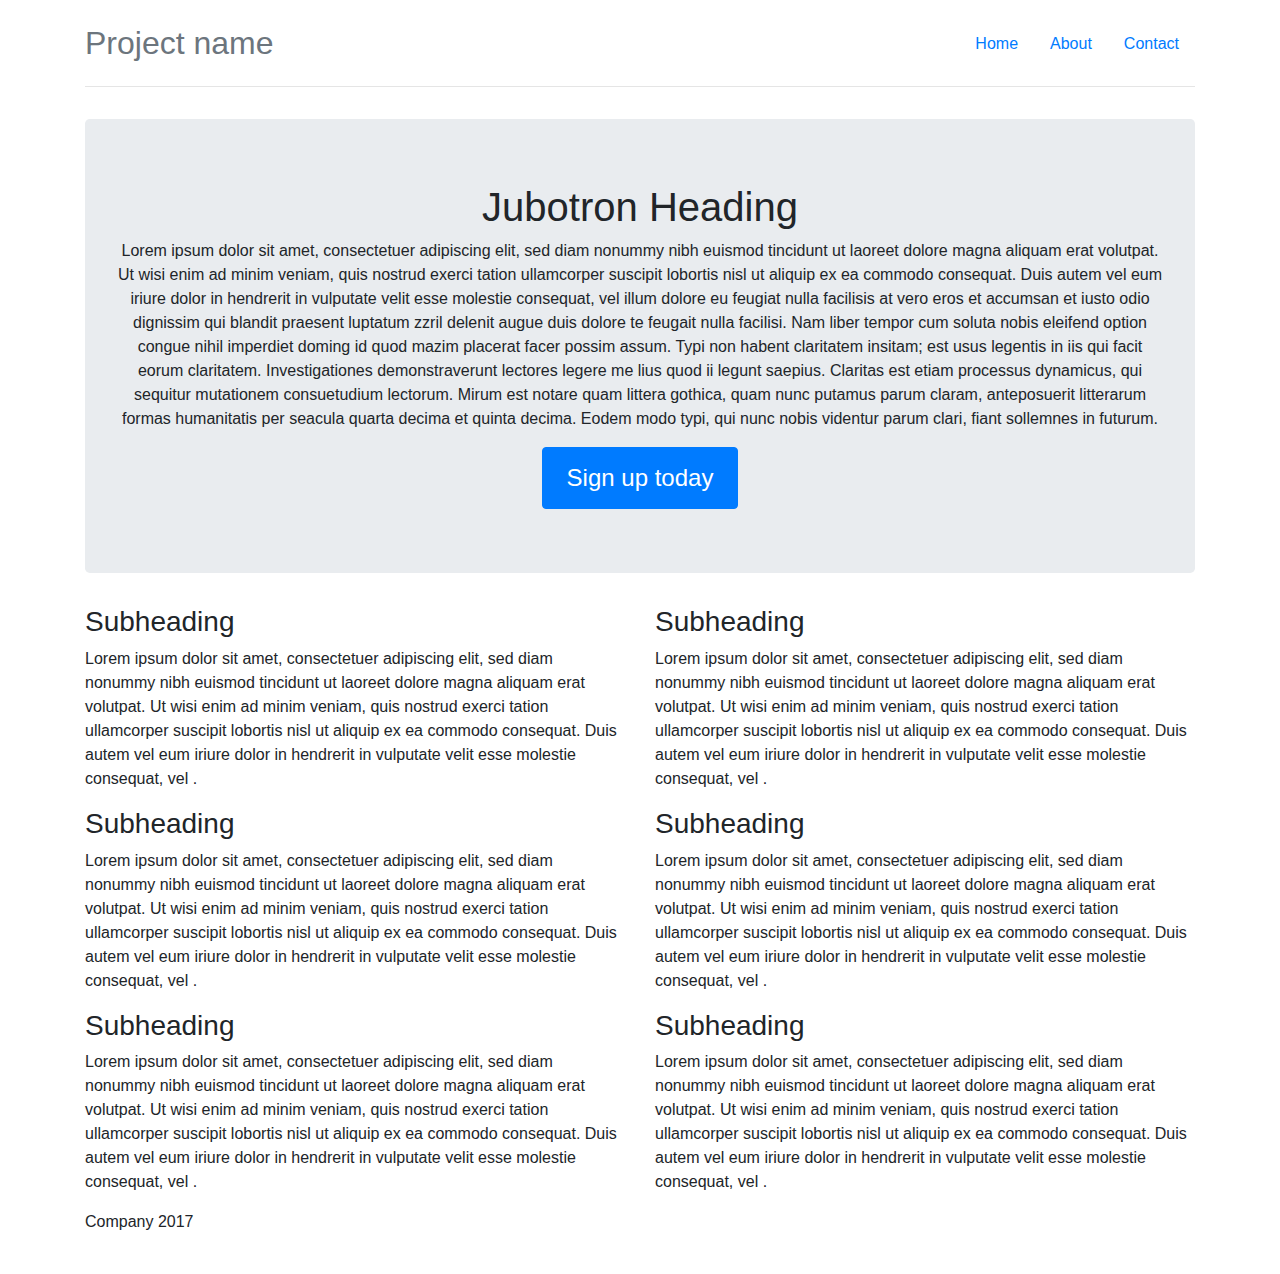
<file: home.html>
<!DOCTYPE html>
<html lang="en">
<head>
    <link rel="stylesheet" href="main.css" type="text/css" />
    <!-- Latest compiled and minified CSS -->
<link rel="stylesheet" href="https://maxcdn.bootstrapcdn.com/bootstrap/4.0.0/css/bootstrap.min.css">

<!-- jQuery library -->
<script src="https://ajax.googleapis.com/ajax/libs/jquery/3.3.1/jquery.min.js"></script>

<!-- Latest compiled JavaScript -->
<script src="https://maxcdn.bootstrapcdn.com/bootstrap/3.4.0/js/bootstrap.min.js"></script>
     
    <meta charset="UTF-8">
    <meta name="viewport" content="width=device-width, initial-scale=1.0">
    <meta http-equiv="X-UA-Compatible" content="ie=edge">
    <title>Wp build</title>
</head>

<body class ="container">
   <div class="header clearfix">
            <nav>
                <ul class="nav nav-pills float-right">
                    <li class="nav-item active">
                        <a class="nav-link" href="#">Home</a>
                    </li>
                    <li class="nav-item"><a class="nav-link" href="#">About</a></li>
                    <li class="nav-item"><a class="nav-link" href="#">Contact</a></li>
                </ul>
            </nav>

                        <h2 class="text-muted">Project name</h2>
        </div>
        
        <div class="jumbotron">
            <h1>Jubotron Heading </h1>
            <p>Lorem ipsum dolor sit amet, consectetuer adipiscing elit,
            sed diam nonummy nibh euismod tincidunt ut laoreet dolore
            magna aliquam erat volutpat. Ut wisi enim ad minim veniam,
            quis nostrud exerci tation ullamcorper suscipit lobortis nisl
            ut aliquip ex ea commodo consequat. Duis autem vel eum iriure
            dolor in hendrerit in vulputate velit esse molestie consequat,
            vel illum dolore eu feugiat nulla facilisis at vero eros et
            accumsan et iusto odio dignissim qui blandit praesent luptatum
            zzril delenit augue duis dolore te feugait nulla facilisi.
            Nam liber tempor cum soluta nobis eleifend option congue
            nihil imperdiet doming id quod mazim placerat facer possim
            assum. Typi non habent claritatem insitam; est usus legentis
            in iis qui facit eorum claritatem. Investigationes
            demonstraverunt lectores legere me lius quod ii legunt saepius.
            Claritas est etiam processus dynamicus, qui sequitur mutationem
            consuetudium lectorum. Mirum est notare quam littera gothica,
            quam nunc putamus parum claram, anteposuerit litterarum formas
            humanitatis per seacula quarta decima et quinta decima. Eodem
            modo typi, qui nunc nobis videntur parum clari, fiant sollemnes
            in futurum.</p>
            <button class="btn btn-primary">Sign up today</button>
        </div>
    </header>
    <div class="row">
        <div class="col-lg-6">
        
            <div>
                <h3>Subheading</h3>
                <p>Lorem ipsum dolor sit amet, consectetuer adipiscing elit,
                sed diam nonummy nibh euismod tincidunt ut laoreet dolore
                magna aliquam erat volutpat. Ut wisi enim ad minim veniam,
                quis nostrud exerci tation ullamcorper suscipit lobortis nisl
                ut aliquip ex ea commodo consequat. Duis autem vel eum iriure
                dolor in hendrerit in vulputate velit esse molestie consequat,
                vel .</p>
            </div>
<div>
                <h3>Subheading</h3>
                <p>Lorem ipsum dolor sit amet, consectetuer adipiscing elit,
                sed diam nonummy nibh euismod tincidunt ut laoreet dolore
                magna aliquam erat volutpat. Ut wisi enim ad minim veniam,
                quis nostrud exerci tation ullamcorper suscipit lobortis nisl
                ut aliquip ex ea commodo consequat. Duis autem vel eum iriure
                dolor in hendrerit in vulputate velit esse molestie consequat,
                vel .</p>
            </div>
<div>
                <h3>Subheading</h3>
                <p>Lorem ipsum dolor sit amet, consectetuer adipiscing elit,
                sed diam nonummy nibh euismod tincidunt ut laoreet dolore
                magna aliquam erat volutpat. Ut wisi enim ad minim veniam,
                quis nostrud exerci tation ullamcorper suscipit lobortis nisl
                ut aliquip ex ea commodo consequat. Duis autem vel eum iriure
                dolor in hendrerit in vulputate velit esse molestie consequat,
                vel .</p>
            </div>
        </div>
        <div class="col-lg-6">
            <div>
                <h3>Subheading</h3>
                <p>Lorem ipsum dolor sit amet, consectetuer adipiscing elit,
                sed diam nonummy nibh euismod tincidunt ut laoreet dolore
                magna aliquam erat volutpat. Ut wisi enim ad minim veniam,
                quis nostrud exerci tation ullamcorper suscipit lobortis nisl
                ut aliquip ex ea commodo consequat. Duis autem vel eum iriure
                dolor in hendrerit in vulputate velit esse molestie consequat,
                vel .</p>
            </div>
            <div>
                <h3>Subheading</h3>
                <p>Lorem ipsum dolor sit amet, consectetuer adipiscing elit,
                sed diam nonummy nibh euismod tincidunt ut laoreet dolore
                magna aliquam erat volutpat. Ut wisi enim ad minim veniam,
                quis nostrud exerci tation ullamcorper suscipit lobortis nisl
                ut aliquip ex ea commodo consequat. Duis autem vel eum iriure
                dolor in hendrerit in vulputate velit esse molestie consequat,
                vel .</p>
            </div>
            <div>
                <h3>Subheading</h3>
                <p>Lorem ipsum dolor sit amet, consectetuer adipiscing elit,
                sed diam nonummy nibh euismod tincidunt ut laoreet dolore
                magna aliquam erat volutpat. Ut wisi enim ad minim veniam,
                quis nostrud exerci tation ullamcorper suscipit lobortis nisl
                ut aliquip ex ea commodo consequat. Duis autem vel eum iriure
                dolor in hendrerit in vulputate velit esse molestie consequat,
                vel .</p>
            </div>
        </div>
    </div>
    </div>
    <footer>
        <div>
        
        <p><a href=""><i class="far fa-copyright"></i></a>Company 2017</p>
        </footer>
        </div>
</body>
</html>
</file>
<file: main.css>
/* Space out content a bit */
body {
  padding-top: 1.5rem;
  padding-bottom: 1.5rem;
   background-image: url("https://lorempixel.com/800/800");
}

/* Everything but the jumbotron gets side spacing for mobile first views */
.header,
.marketing,
.footer {
  padding-right: 1rem;
  padding-left: 1rem;
}

/* Custom page header */
.header {
  padding-bottom: 1rem;
  border-bottom: .05rem solid #e5e5e5;
}
/* Make the masthead heading the same height as the navigation */
.header h3 {
  margin-top: 0;
  margin-bottom: 0;
  line-height: 3rem;
}

/* Custom page footer */
.footer {
  padding-top: 1.5rem;
  color: #777;
  border-top: .05rem solid #e5e5e5;
}

/* Customize container */
@media (min-width: 48em) {
  .container {
    max-width: 46rem;
   background-color: white;
      border-radius:30px; 
  }
}
.container-narrow > hr {
  margin: 2rem 0;
}

/* Main marketing message and sign up button */
.jumbotron {
  text-align: center;
  border-bottom: .05rem solid #e5e5e5;
}
.jumbotron .btn {
  padding: .75rem 1.5rem;
  font-size: 1.5rem;
}

/* Supporting marketing content */
.marketing {
  margin: 3rem 0;
}
.marketing p + h4 {
  margin-top: 1.5rem;
}

/* Responsive: Portrait tablets and up */
@media screen and (min-width: 48em) {
  /* Remove the padding we set earlier */
  .header,
  .marketing,
  .footer {
    padding-right: 0;
    padding-left: 0;
  }
  /* Space out the masthead */
  .header {
    margin-bottom: 2rem;
  }
  /* Remove the bottom border on the jumbotron for visual effect */
  .jumbotron {
    border-bottom: 0;
  }
}
</file>
